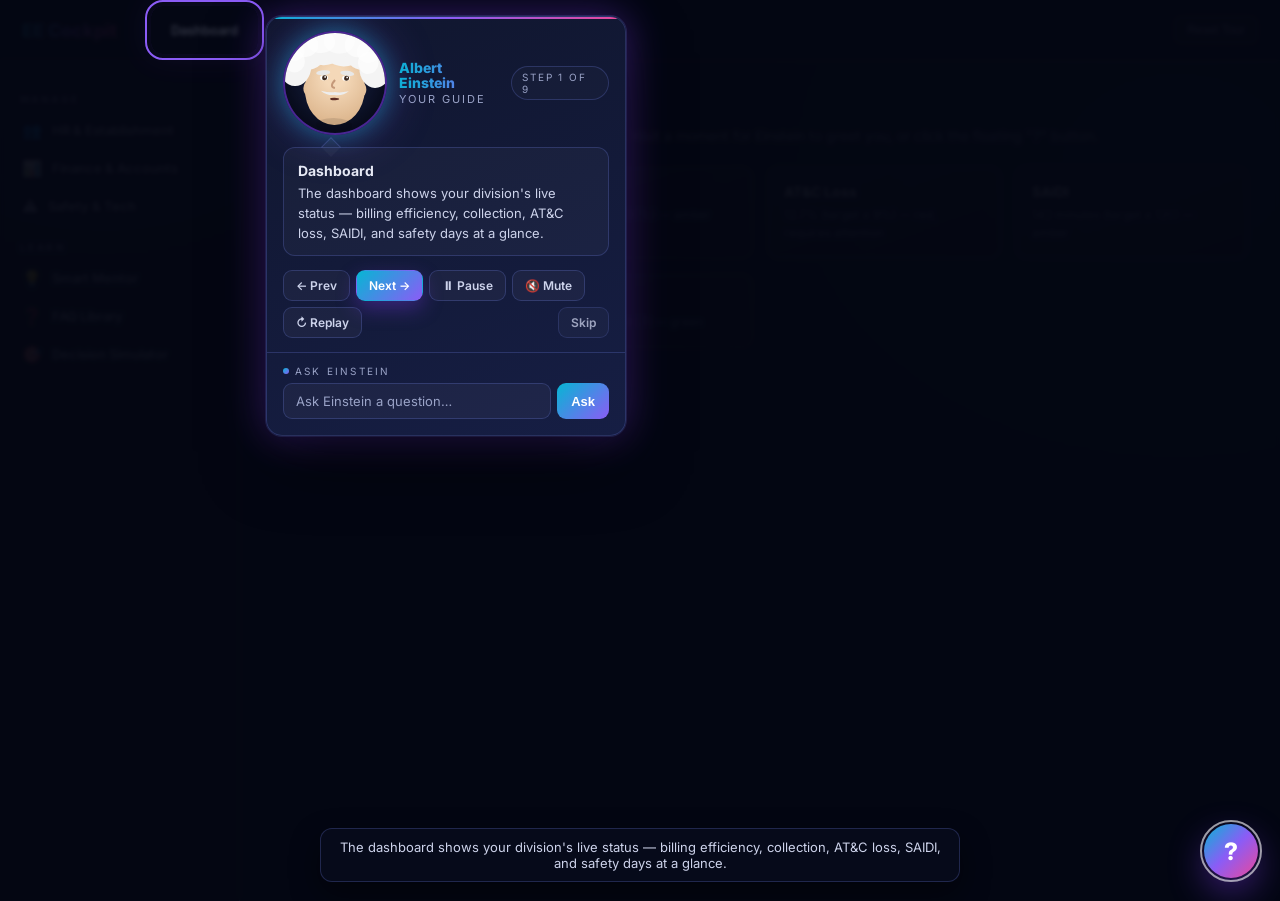
<file: Tour/index-tour-demo.html>
<!DOCTYPE html>
<html lang="en">
<head>
<meta charset="UTF-8" />
<title>EE Cockpit Tour — Demo</title>
<meta name="viewport" content="width=device-width,initial-scale=1" />
<link href="https://fonts.googleapis.com/css2?family=Inter:wght@400;600;700;800;900&display=swap" rel="stylesheet">
<!-- Tour overlay styles -->
<link rel="stylesheet" href="tour.css" />
<style>
  /* Demo-only styling — replace with your app's own */
  :root {
    --bg: #070b14; --bg2: #10162e; --line: rgba(122,143,255,0.18);
    --txt: #e6e9f5; --txt-2: #cdd3eb; --txt-3: #9aa3c7;
    --c1: #06b6d4; --c2: #8b5cf6; --c3: #ec4899;
  }
  * { box-sizing: border-box; }
  html, body { margin: 0; padding: 0; background: var(--bg); color: var(--txt); font-family: Inter, system-ui, Arial, sans-serif; min-height: 100vh; }
  body::before { content: ""; position: fixed; inset: 0; z-index: 0; pointer-events: none;
    background: radial-gradient(800px 600px at 8% 6%, rgba(124,58,237,.16), transparent 55%),
                radial-gradient(900px 700px at 92% 18%, rgba(6,182,212,.14), transparent 60%); }
  header.topbar {
    position: sticky; top: 0; z-index: 50;
    display: flex; align-items: center; gap: 18px;
    padding: 14px 22px;
    background: rgba(7,11,28,0.92); backdrop-filter: blur(10px);
    border-bottom: 1px solid var(--line);
  }
  .brand { font-weight: 800; font-size: 18px; background: linear-gradient(90deg,var(--c1),var(--c2),var(--c3)); -webkit-background-clip: text; background-clip: text; color: transparent; }
  .topnav { display: flex; gap: 4px; margin-left: 24px; }
  .topnav a { color: var(--txt-2); text-decoration: none; padding: 8px 12px; border-radius: 8px; font-size: 13px; font-weight: 600; transition: background 0.18s ease, color 0.18s ease; }
  .topnav a:hover { background: rgba(124,58,237,0.18); color: #fff; }

  main { position: relative; z-index: 1; display: grid; grid-template-columns: 240px 1fr; gap: 0; min-height: calc(100vh - 60px); }
  aside.sidebar { background: rgba(16,22,46,0.55); border-right: 1px solid var(--line); padding: 16px 12px; }
  .sidebar-section { font-size: 10px; color: var(--txt-3); letter-spacing: 0.24em; text-transform: uppercase; margin: 16px 8px 6px; font-weight: 700; }
  .sidebar a {
    display: flex; align-items: center; gap: 10px;
    padding: 9px 10px; border-radius: 8px;
    color: var(--txt-2); text-decoration: none;
    font-size: 13px; font-weight: 600;
    transition: background 0.18s ease, color 0.18s ease;
  }
  .sidebar a .ic { font-size: 16px; }
  .sidebar a:hover, .sidebar a.active { background: rgba(124,58,237,0.18); color: #fff; }
  .content { padding: 26px 32px; max-width: 1100px; }
  h1.page-title { font-size: 28px; font-weight: 900; margin: 0 0 6px; letter-spacing: -0.01em; background: linear-gradient(90deg,var(--c1),var(--c2),var(--c3)); -webkit-background-clip: text; background-clip: text; color: transparent; }
  p.page-sub { color: var(--txt-3); margin: 0 0 22px; font-size: 14px; }
  .grid { display: grid; grid-template-columns: repeat(auto-fill, minmax(220px, 1fr)); gap: 14px; }
  .card { background: linear-gradient(160deg, rgba(16,22,46,0.85), rgba(10,15,36,0.85)); border: 1px solid var(--line); border-radius: 12px; padding: 16px; }
  .card h3 { margin: 0 0 6px; font-size: 14px; font-weight: 700; }
  .card p { margin: 0; font-size: 12px; color: var(--txt-3); line-height: 1.5; }

  /* Reset-tour button (demo convenience) */
  .reset-btn { margin-left: auto; background: rgba(255,255,255,0.04); border: 1px solid var(--line); color: var(--txt-2); padding: 6px 12px; border-radius: 8px; font-size: 12px; cursor: pointer; }
  .reset-btn:hover { background: rgba(236,72,153,0.18); border-color: var(--c3); color: #fff; }

  @media (max-width: 760px) {
    main { grid-template-columns: 1fr; }
    aside.sidebar { display: none; }
  }
</style>
</head>
<body>

<header class="topbar">
  <div class="brand">EE Cockpit</div>
  <nav class="topnav" aria-label="Primary">
    <!-- Each menu item below is tagged with data-tour, title and description.
         The tour will auto-discover them in order.                              -->
    <a href="#dashboard"
       data-tour="dashboard"
       data-tour-title="Dashboard"
       data-tour-desc="The dashboard shows your division's live status — billing efficiency, collection, AT&C loss, SAIDI, and safety days at a glance."
       data-tour-order="1">Dashboard</a>
    <a href="#revenue"
       data-tour="revenue"
       data-tour-title="Revenue & Commercial"
       data-tour-desc="Revenue is where the DISCOM survives or dies. Billing efficiency, DCB reconciliation, HT consumer reviews, and theft handling all live here."
       data-tour-order="2">Revenue</a>
    <a href="#operations"
       data-tour="operations"
       data-tour-title="O&M War Room"
       data-tour-desc="The O&M War Room handles outages, restoration, distribution transformer lifecycle, and reliability indices like SAIDI and SAIFI."
       data-tour-order="3">Operations</a>
  </nav>
  <button class="reset-btn" onclick="EECockpitTour.resetCompletion(); location.reload();" title="Clear localStorage flag and reload to see first-visit autoplay">Reset Tour</button>
</header>

<main>
  <aside class="sidebar" aria-label="Sidebar">
    <div class="sidebar-section">Manage</div>
    <a href="#hr"
       class="menu-item"
       data-tour="hr"
       data-tour-title="HR & Establishment"
       data-tour-desc="Promotions, ACRs, the Departmental Promotion Committee, disciplinary proceedings, and the reservation roster."
       data-tour-order="4"><span class="ic">👥</span> HR & Establishment</a>
    <a href="#finance"
       class="menu-item"
       data-tour="finance"
       data-tour-title="Finance & Accounts"
       data-tour-desc="Capex versus opex, SAP financial flow, budget discipline, and capitalisation of completed works."
       data-tour-order="5"><span class="ic">📊</span> Finance & Accounts</a>
    <a href="#safety"
       class="menu-item"
       data-tour="safety"
       data-tour-title="Safety & Tech Sanctions"
       data-tour-desc="Permit-to-work discipline, accident protocols, and technical sanction approvals. Safety is non-negotiable."
       data-tour-order="6"><span class="ic">⚠</span> Safety & Tech</a>

    <div class="sidebar-section">Learn</div>
    <a href="#mentor"
       class="menu-item"
       data-tour="mentor"
       data-tour-title="Smart Mentor"
       data-tour-desc="Field-tested wisdom from senior officers — browse questions or search by topic for concise, actionable answers."
       data-tour-order="7"><span class="ic">💡</span> Smart Mentor</a>
    <a href="#faq"
       class="menu-item"
       data-tour="faq"
       data-tour-title="FAQ Library"
       data-tour-desc="The most common questions across revenue, O&M, HR, finance, and admin — quick answers, deeper concepts."
       data-tour-order="8"><span class="ic">❓</span> FAQ Library</a>
    <a href="#sim"
       class="menu-item"
       data-tour="sim"
       data-tour-title="Decision Simulator"
       data-tour-desc="Rehearse high-pressure calls — fatal accidents, political pressure, audit objections — before they arrive."
       data-tour-order="9"><span class="ic">🎯</span> Decision Simulator</a>
  </aside>

  <section class="content">
    <h1 class="page-title">Welcome to your Cockpit</h1>
    <p class="page-sub">This is a sample layout demonstrating the guided tour. Wait a moment for Einstein to greet you, or click the floating "?" button.</p>
    <div class="grid">
      <div class="card"><h3>Billing efficiency</h3><p>98.4% (target ≥ 98%) — green</p></div>
      <div class="card"><h3>Collection</h3><p>94.1% (target ≥ 97%) — amber</p></div>
      <div class="card"><h3>AT&C Loss</h3><p>12.7% (target ≤ 9%) — red, requires attention</p></div>
      <div class="card"><h3>SAIDI</h3><p>142 minutes (target ≤ 120) — amber</p></div>
      <div class="card"><h3>DTR Failure</h3><p>4.8% (annual cap 5%) — amber</p></div>
      <div class="card"><h3>Safety days</h3><p>214 days without LTI — green</p></div>
    </div>
  </section>
</main>

<!-- Order matters: faq.js -> einstein-avatar.js -> tour.js -->
<script src="faq.js"></script>
<script src="einstein-avatar.js"></script>
<script src="tour.js"></script>
<script>
  // Initialise the tour. First visit auto-plays; later visits launch via the
  // floating "?" button.
  window.addEventListener('DOMContentLoaded', function () {
    EECockpitTour.init({ autoStart: true });
  });
</script>
</body>
</html>
</file>
<file: Tour/tour.css>
/* ============================================================
   EE Cockpit — Guided Tour
   Design tokens (CSS variables) — change these to re-theme
   ============================================================ */
:root {
  --tour-bg-deep: #070b14;
  --tour-bg-card: #10162e;
  --tour-bg-card-2: #161e44;
  --tour-line: rgba(122, 143, 255, 0.22);
  --tour-line-strong: rgba(122, 143, 255, 0.45);
  --tour-txt: #e6e9f5;
  --tour-txt-2: #cdd3eb;
  --tour-txt-3: #9aa3c7;
  --tour-accent-1: #06b6d4;   /* cyan */
  --tour-accent-2: #8b5cf6;   /* violet */
  --tour-accent-3: #ec4899;   /* pink */
  --tour-accent-4: #f59e0b;   /* amber */
  --tour-radius: 16px;
  --tour-radius-sm: 10px;
  --tour-shadow-lg: 0 26px 70px -10px rgba(0, 0, 0, 0.6),
                    0 0 0 1px rgba(122, 143, 255, 0.18);
  --tour-shadow-glow: 0 0 40px rgba(124, 58, 237, 0.45);
  --tour-font: 'Inter', system-ui, -apple-system, Segoe UI, Arial, sans-serif;
}

/* Reset within the tour scope */
.ee-tour-root,
.ee-tour-root * { box-sizing: border-box; }

/* ============================================================
   1. Floating "?" help button — bottom-right
   ============================================================ */
.ee-help-btn {
  position: fixed;
  right: 22px;
  bottom: 22px;
  width: 54px;
  height: 54px;
  border-radius: 50%;
  border: 0;
  cursor: pointer;
  z-index: 9990;
  background: linear-gradient(135deg, var(--tour-accent-1), var(--tour-accent-2), var(--tour-accent-3));
  color: #fff;
  font-family: var(--tour-font);
  font-size: 24px;
  font-weight: 800;
  box-shadow: 0 14px 36px rgba(124, 58, 237, 0.45);
  transition: transform 0.2s ease, box-shadow 0.2s ease;
  display: flex; align-items: center; justify-content: center;
}
.ee-help-btn:hover { transform: translateY(-3px) scale(1.05); box-shadow: 0 22px 50px rgba(124, 58, 237, 0.65); }
.ee-help-btn:focus-visible { outline: 3px solid var(--tour-accent-1); outline-offset: 3px; }
.ee-help-btn .ee-help-pulse {
  position: absolute; inset: -4px;
  border-radius: 50%;
  border: 2px solid rgba(255,255,255,0.6);
  animation: none;
}
@keyframes eePulse {
  0%   { transform: scale(0.9); opacity: 0.9; }
  70%  { transform: scale(1.35); opacity: 0; }
  100% { transform: scale(1.35); opacity: 0; }
}

/* ============================================================
   2. Spotlight / dim overlay (Driver.js uses similar)
   ============================================================ */
.ee-spotlight-overlay {
  position: fixed; inset: 0; z-index: 9000;
  background: rgba(4, 7, 18, 0.78);
  backdrop-filter: blur(2px);
  -webkit-backdrop-filter: blur(2px);
  pointer-events: auto;
  transition: opacity 0.4s ease;
}
.ee-spotlight {
  position: fixed;
  z-index: 9050;
  border-radius: 12px;
  box-shadow: 0 0 0 9999px rgba(4, 7, 18, 0.78), 0 0 30px rgba(124, 58, 237, 0.5);
  outline: 2px solid var(--tour-accent-2);
  outline-offset: 4px;
  transition: none;
  pointer-events: none;
}

/* ============================================================
   3. Einstein avatar frame + speech bubble
   ============================================================ */
.ee-avatar-frame {
  position: fixed;
  z-index: 9100;
  width: 360px;
  max-width: calc(100vw - 32px);
  background: linear-gradient(160deg, var(--tour-bg-card), var(--tour-bg-card-2));
  border: 1px solid var(--tour-line);
  border-radius: var(--tour-radius);
  box-shadow: var(--tour-shadow-lg), var(--tour-shadow-glow);
  font-family: var(--tour-font);
  color: var(--tour-txt);
  overflow: hidden;
  transition: opacity 0.4s ease;
}
.ee-avatar-frame::before {
  content: ""; position: absolute; top: -1px; left: -1px; right: -1px; height: 3px;
  background: linear-gradient(90deg, var(--tour-accent-1), var(--tour-accent-2), var(--tour-accent-3));
  border-top-left-radius: var(--tour-radius);
  border-top-right-radius: var(--tour-radius);
}
.ee-avatar-head {
  display: flex; align-items: center; gap: 12px;
  padding: 14px 16px 6px;
}
.ee-avatar-canvas-wrap {
  position: relative;
  width: 104px; height: 104px;
  border-radius: 50%;
  background: radial-gradient(circle, #181f3f 0%, #0a0f24 75%);
  flex-shrink: 0;
  overflow: hidden;
  border: 2px solid rgba(124,58,237,0.55);
  box-shadow: 0 0 24px rgba(6,182,212,0.45), 0 0 48px rgba(139,92,246,0.35), inset 0 -10px 22px rgba(0,0,0,0.35);
  transition: none;
}
.ee-avatar-canvas-wrap.speaking {
  border-color: rgba(236,72,153,0.7);
}
.ee-avatar-canvas-wrap.speaking::after {
  content: ""; position: absolute; inset: -7px;
  border-radius: 50%;
  border: 2px solid var(--tour-accent-2);
  opacity: 0.7;
  animation: none;
  pointer-events: none;
}
@keyframes eeAvatarPulse {
  0%   { transform: scale(0.95); opacity: 0.7; }
  100% { transform: scale(1.18); opacity: 0; }
}
.ee-avatar-canvas { width: 100%; height: 100%; display: block; }
.ee-avatar-img {
  width: 145%; height: 145%; display: block;
  object-fit: cover;
  object-position: 50% 12%;
  margin-left: -22.5%; margin-top: -12%;
  transform: none;
  transition: none;
  filter: saturate(1.05) contrast(1.05);
}
.ee-avatar-name {
  font-weight: 800; font-size: 14px; line-height: 1.1;
  background: linear-gradient(90deg, var(--tour-accent-1), var(--tour-accent-2));
  -webkit-background-clip: text; background-clip: text; color: transparent;
}
.ee-avatar-role {
  font-size: 11px; color: var(--tour-txt-3);
  letter-spacing: 0.18em; text-transform: uppercase; margin-top: 2px;
}
.ee-progress {
  margin-left: auto;
  font-size: 10px; color: var(--tour-txt-3);
  letter-spacing: 0.18em; text-transform: uppercase;
  padding: 4px 10px; border: 1px solid var(--tour-line);
  border-radius: 999px;
  background: rgba(255,255,255,0.02);
}

.ee-bubble {
  position: relative;
  margin: 6px 16px 14px;
  padding: 14px 14px 12px;
  background: rgba(255,255,255,0.03);
  border: 1px solid var(--tour-line);
  border-radius: 12px;
}
.ee-bubble-title {
  font-weight: 700; font-size: 14px; margin: 0 0 4px;
  color: var(--tour-txt);
}
.ee-bubble-text {
  font-size: 13px; line-height: 1.55; color: var(--tour-txt-2); margin: 0;
}
.ee-bubble-caret {
  position: absolute; left: 40px; top: -8px;
  width: 14px; height: 14px;
  background: rgba(255,255,255,0.03);
  border-left: 1px solid var(--tour-line);
  border-top: 1px solid var(--tour-line);
  transform: rotate(45deg);
}

/* ============================================================
   4. Controls bar — Prev / Next / Pause / Mute / Replay / Skip
   ============================================================ */
.ee-controls {
  display: flex; flex-wrap: wrap; gap: 6px;
  padding: 0 16px 14px;
  align-items: center;
}
.ee-btn {
  background: rgba(255,255,255,0.04);
  border: 1px solid var(--tour-line);
  color: var(--tour-txt-2);
  font-family: var(--tour-font);
  font-size: 12px; font-weight: 600;
  padding: 7px 12px;
  border-radius: 9px;
  cursor: pointer;
  transition: background 0.18s ease, border-color 0.18s ease, color 0.18s ease, transform 0.15s ease;
  display: inline-flex; align-items: center; gap: 6px;
}
.ee-btn:hover { background: rgba(124,58,237,0.18); border-color: var(--tour-line-strong); color: var(--tour-txt); }
.ee-btn:active { transform: translateY(1px); }
.ee-btn-primary {
  background: linear-gradient(135deg, var(--tour-accent-1), var(--tour-accent-2));
  border-color: transparent; color: #fff;
  box-shadow: 0 8px 20px rgba(124,58,237,0.35);
}
.ee-btn-primary:hover { background: linear-gradient(135deg, #1ec5e0, #9d6ff6); color: #fff; }
.ee-btn-skip { margin-left: auto; opacity: 0.75; }
.ee-btn-skip:hover { color: var(--tour-accent-3); border-color: var(--tour-accent-3); }
.ee-btn[aria-pressed="true"] {
  background: rgba(124,58,237,0.25); border-color: var(--tour-accent-2); color: #fff;
}

/* ============================================================
   5. Ask Einstein chat input
   ============================================================ */
.ee-chat {
  padding: 0 16px 16px;
  border-top: 1px solid var(--tour-line);
  margin-top: 0;
}
.ee-chat-label {
  font-size: 10px; color: var(--tour-txt-3);
  letter-spacing: 0.22em; text-transform: uppercase;
  margin: 12px 0 6px;
  display: flex; align-items: center; gap: 6px;
}
.ee-chat-label::before {
  content: ""; width: 6px; height: 6px; border-radius: 50%;
  background: linear-gradient(135deg, var(--tour-accent-1), var(--tour-accent-2));
}
.ee-chat-row { display: flex; gap: 6px; }
.ee-chat-input {
  flex: 1 1 auto;
  background: rgba(255,255,255,0.04);
  border: 1px solid var(--tour-line);
  color: var(--tour-txt);
  font-family: var(--tour-font);
  font-size: 13px;
  padding: 9px 12px;
  border-radius: 9px;
  outline: none;
  transition: border-color 0.18s ease, background 0.18s ease;
  min-width: 0;
}
.ee-chat-input::placeholder { color: var(--tour-txt-3); }
.ee-chat-input:focus { border-color: var(--tour-accent-2); background: rgba(124,58,237,0.08); }
.ee-chat-send {
  background: linear-gradient(135deg, var(--tour-accent-1), var(--tour-accent-2));
  border: 0; color: #fff; padding: 0 14px; border-radius: 9px;
  font-weight: 700; font-size: 13px; cursor: pointer;
  transition: transform 0.15s ease;
}
.ee-chat-send:hover { transform: translateY(-1px); }

/* ============================================================
   6. Bottom-anchored full-width caption (always-visible a11y)
   ============================================================ */
.ee-caption {
  position: fixed;
  left: 50%; transform: translateX(-50%);
  bottom: 18px;
  z-index: 9095;
  max-width: min(720px, 92vw);
  padding: 10px 18px;
  background: rgba(7, 11, 28, 0.92);
  border: 1px solid var(--tour-line);
  border-radius: 12px;
  font-family: var(--tour-font); font-size: 13px;
  color: var(--tour-txt-2);
  text-align: center;
  box-shadow: 0 12px 30px rgba(0,0,0,0.45);
  pointer-events: none;
}
.ee-caption.hidden { display: none; }

/* ============================================================
   7. Mobile responsive
   ============================================================ */
@media (max-width: 760px) {
  .ee-avatar-frame {
    width: calc(100vw - 24px);
    left: 12px !important;
    right: 12px;
    bottom: 90px !important;
    top: auto
</file>
